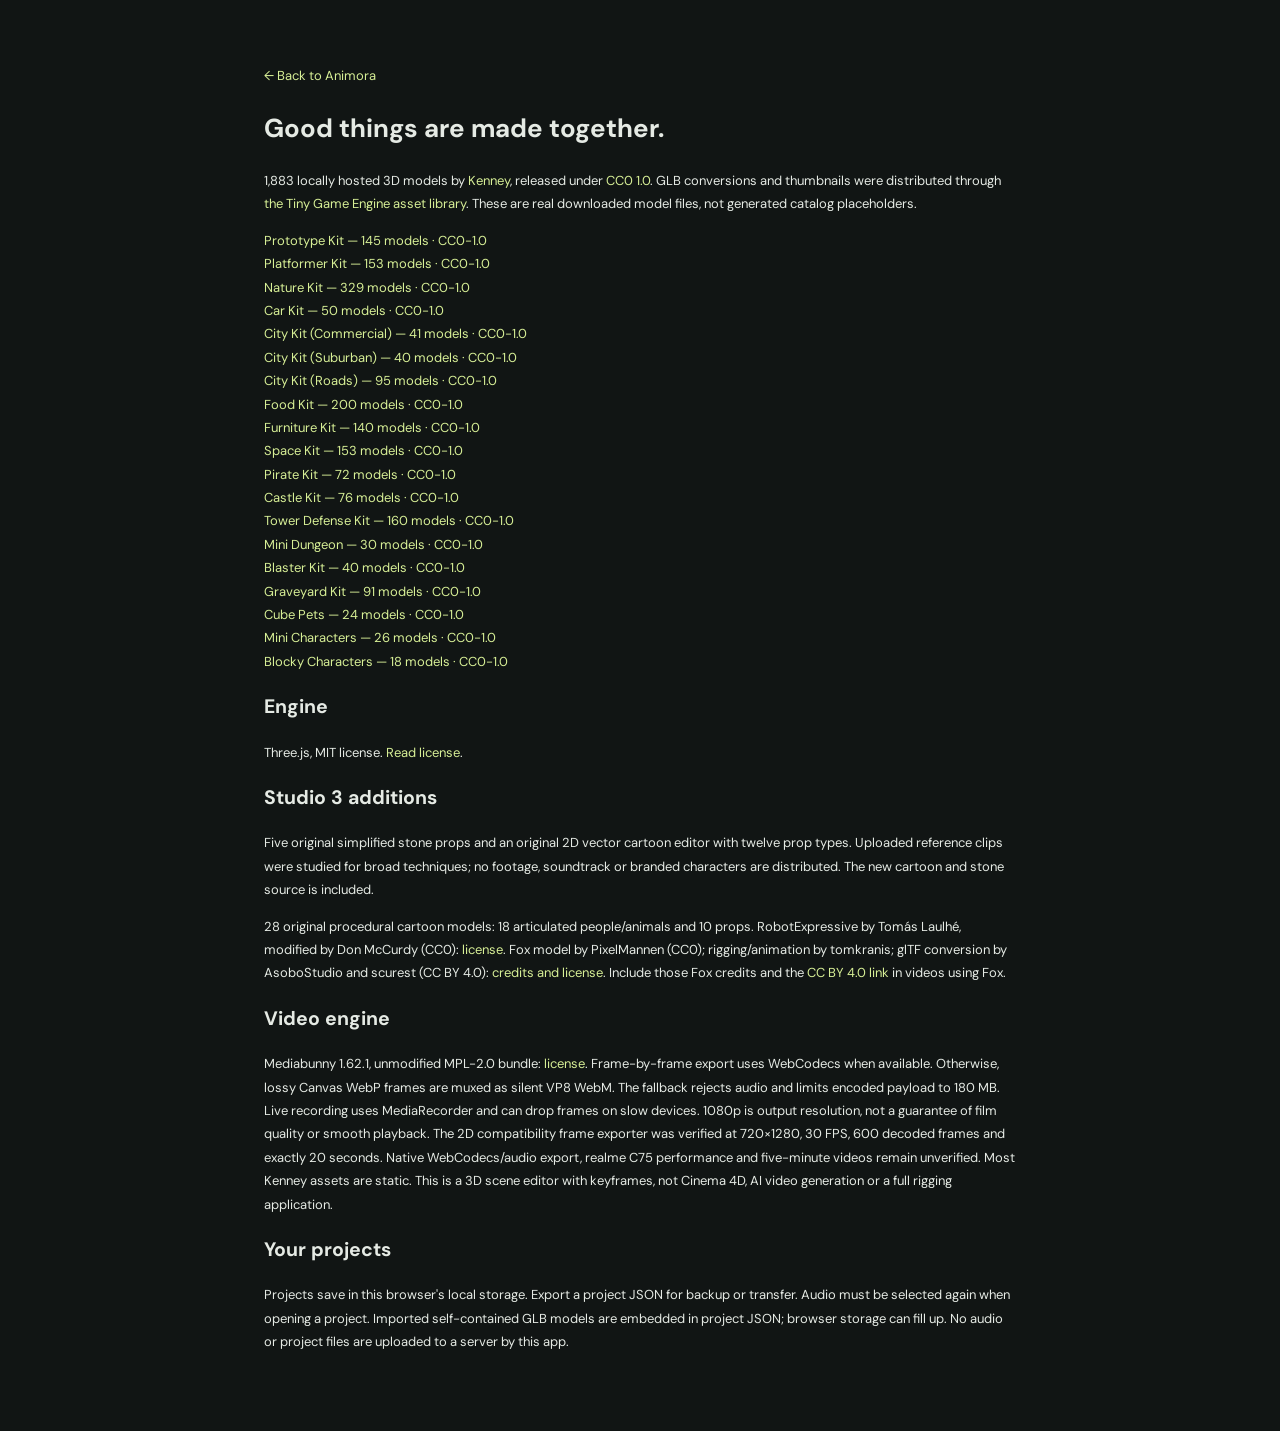
<file: credits.html>
<!doctype html><html lang="en"><meta charset="utf-8"><meta name="viewport" content="width=device-width,initial-scale=1"><title>Animora — Asset credits</title><link rel="stylesheet" href="style.css"><main style="max-width:800px;margin:40px auto;padding:24px;line-height:1.8"><a href="./">← Back to Animora</a><h1>Good things are made together.</h1><p>1,883 locally hosted 3D models by <a href="https://kenney.nl">Kenney</a>, released under <a href="https://creativecommons.org/publicdomain/zero/1.0/">CC0 1.0</a>. GLB conversions and thumbnails were distributed through <a href="https://github.com/Hidencod/tge-assets">the Tiny Game Engine asset library</a>. These are real downloaded model files, not generated catalog placeholders.</p><div id="packs"></div><h2>Engine</h2><p>Three.js, MIT license. <a href="vendor/LICENSE">Read license</a>.</p><h2>Studio 3 additions</h2><p>Five original simplified stone props and an original 2D vector cartoon editor with twelve prop types. Uploaded reference clips were studied for broad techniques; no footage, soundtrack or branded characters are distributed. The new cartoon and stone source is included.</p><p>28 original procedural cartoon models: 18 articulated people/animals and 10 props. RobotExpressive by Tomás Laulhé, modified by Don McCurdy (CC0): <a href="Robot-LICENSE.md">license</a>. Fox model by PixelMannen (CC0); rigging/animation by tomkranis; glTF conversion by AsoboStudio and scurest (CC BY 4.0): <a href="Fox-LICENSE.md">credits and license</a>. Include those Fox credits and the <a href="https://creativecommons.org/licenses/by/4.0/">CC BY 4.0 link</a> in videos using Fox.</p><h2>Video engine</h2><p>Mediabunny 1.62.1, unmodified MPL-2.0 bundle: <a href="MEDIABUNNY-LICENSE.txt">license</a>. Frame-by-frame export uses WebCodecs when available. Otherwise, lossy Canvas WebP frames are muxed as silent VP8 WebM. The fallback rejects audio and limits encoded payload to 180 MB. Live recording uses MediaRecorder and can drop frames on slow devices. 1080p is output resolution, not a guarantee of film quality or smooth playback. The 2D compatibility frame exporter was verified at 720×1280, 30 FPS, 600 decoded frames and exactly 20 seconds. Native WebCodecs/audio export, realme C75 performance and five-minute videos remain unverified. Most Kenney assets are static. This is a 3D scene editor with keyframes, not Cinema 4D, AI video generation or a full rigging application.</p><h2>Your projects</h2><p>Projects save in this browser's local storage. Export a project JSON for backup or transfer. Audio must be selected again when opening a project. Imported self-contained GLB models are embedded in project JSON; browser storage can fill up. No audio or project files are uploaded to a server by this app.</p></main><script>fetch('catalog.json').then(r=>r.json()).then(d=>{for(const p of d.packs){const a=document.createElement('a');a.href=p.url;a.textContent=p.name+' — '+p.models.length+' models · '+p.license;const el=document.createElement('div');el.append(a);document.getElementById('packs').append(el);}});</script></html>
</file>
<file: style.css>
@import url('https://fonts.googleapis.com/css2?family=DM+Sans:wght@400;500;600;700&family=Manrope:wght@400;500;600;700;800&display=swap');
:root{--bg:#111514;--panel:#191e1c;--line:#2c332f;--muted:#8e9c94;--text:#e5eae4;--accent:#d7ef96}*{box-sizing:border-box}body{margin:0;background:var(--bg);color:var(--text);font-family:'DM Sans',system-ui,sans-serif;font-size:13px}button,input,select{font:inherit}button,a,input,select{-webkit-tap-highlight-color:transparent}button{cursor:pointer;border:1px solid var(--line);border-radius:7px;padding:9px 12px;background:#232a26;color:var(--text);transition:.16s}button:hover{background:#354033;border-color:#6f805c}button:disabled{opacity:.5;cursor:wait}button.active{color:var(--accent);background:#343f2a;border-color:#65734c}button:focus-visible,input:focus-visible,select:focus-visible,a:focus-visible{outline:2px solid var(--accent);outline-offset:2px}a{color:var(--accent);text-decoration:none}.primary{background:var(--accent);color:#25301c;border-color:var(--accent);font-weight:700}.primary:hover{background:#e9ffb2}header{height:79px;display:flex;align-items:center;justify-content:space-between;padding:0 26px;border-bottom:1px solid var(--line);gap:18px}.brand{display:flex;align-items:center;gap:9px;color:#f1f4ed;font-family:Manrope,sans-serif;font-size:26px;font-weight:800;letter-spacing:-1px}.brandmark{display:inline-grid;place-items:center;width:33px;height:35px;border-radius:11px 11px 4px 11px;background:var(--accent);color:#182319;font-size:32px;line-height:1;transform:rotate(-8deg)}.badge{font:600 9px 'DM Sans',sans-serif;letter-spacing:1.1px;color:#9eaba0;border:1px solid var(--line);border-radius:4px;padding:5px 7px;margin-left:5px}.project-title{display:flex;flex-direction:column;gap:4px}.project-title input{background:none;border:none;color:var(--text);padding:0;text-align:center;width:190px;font-weight:600}.project-title span{font-size:10px;color:#8f9a8a;text-align:center}.header-actions{display:flex;gap:8px}.header-actions button{padding:10px 14px}.workspace{display:grid;grid-template-columns:280px minmax(360px,1fr) 258px;min-height:calc(100vh - 79px)}.panel{background:var(--panel)}.library{border-right:1px solid var(--line)}.inspector{border-left:1px solid var(--line)}.panel-heading{display:flex;align-items:center;justify-content:space-between;padding:24px 18px 18px;gap:8px}.eyebrow{font-size:9px;letter-spacing:1.8px;font-weight:600;color:#99a68f}.panel-heading h2{font-family:Manrope,sans-serif;font-size:17px;margin:7px 0 0;letter-spacing:-.4px}.panel-heading h2 span{font-size:10px;vertical-align:middle;border-radius:5px;color:#b9c6a5;background:#30392a;padding:3px 6px;margin-left:3px}.panel-heading>button{font-size:20px;padding:2px 9px}.library-tools{padding:0 16px}.search{display:flex;align-items:center;gap:7px;background:#111613;border:1px solid var(--line);border-radius:7px;padding:2px 10px}.search span{font-size:23px;color:#8e9c94}.search input{border:0;background:none;width:100%;padding:9px 0;font-size:11px}.library-tools>select{margin:10px 0;width:100%}.quick-categories{display:flex;gap:5px}.quick-categories button{font-size:10px;padding:6px 8px}.asset-summary{display:flex;justify-content:space-between;color:var(--muted);font-size:9px;padding:18px 17px 11px}.asset-grid{padding:0 14px;display:grid;grid-template-columns:repeat(2,1fr);gap:9px;max-height:640px;overflow:auto;align-content:start;scrollbar-width:thin;scrollbar-color:#46523e transparent}.asset-card{position:relative;padding:0;text-align:left;overflow:hidden;background:#222b26;border:1px solid #303b33}.asset-card img{width:100%;aspect-ratio:1.12;display:block;object-fit:contain;padding:7px;background:radial-gradient(ellipse at 50% 70%,#46513e00,#00000016)}.asset-card span{display:block;padding:8px 8px 9px;background:#202720;color:#d3dccf;font-size:10px;text-overflow:ellipsis;white-space:nowrap;overflow:hidden}.asset-card i{position:absolute;right:6px;top:6px;display:none;font-style:normal;border-radius:4px;background:var(--accent);color:#111;padding:0 4px}.asset-card:hover i{display:block}.library-footer{display:flex;align-items:center;justify-content:space-between;padding:16px;gap:6px;font-size:9px}.library-footer button{font-size:10px;padding:7px}.editor{padding:28px 25px 15px;min-width:0}.editor-heading{display:flex;justify-content:space-between;align-items:center;gap:12px;margin-bottom:23px}.editor-heading h1{font-family:Manrope,sans-serif;font-size:23px;font-weight:500;letter-spacing:-.8px;margin:8px 0 0;line-height:1.35}.live{font-size:8px;white-space:nowrap;letter-spacing:1.2px;color:#a1b692}.live i{display:inline-block;width:5px;height:5px;background:#b6dd89;border-radius:50%;margin-right:6px}.stage-toolbar{display:flex;justify-content:space-between;align-items:center;margin-bottom:12px;gap:5px}.segmented{display:flex;gap:3px;padding:3px;background:#1d241f;border-radius:7px}.segmented button{border:0;padding:7px 9px;font-size:10px;background:none;color:#aab4a7}.segmented button.active{background:#35402d;color:var(--accent)}#resetCamera{border:0;background:none;font-size:10px;color:#a4b09f;padding:5px}.stage{position:relative;border-radius:12px;overflow:hidden;background:#b6c9c4;aspect-ratio:16/9;border:1px solid #495346;display:flex;align-items:center;justify-content:center;min-height:200px}#output{width:100%;height:100%;object-fit:contain;display:block;touch-action:none}.stage-top,.stage-bottom{pointer-events:none;position:absolute;left:16px;right:16px;display:flex;justify-content:space-between;color:#354d3c;font-size:9px;align-items:center;gap:10px;text-shadow:0 1px 4px #dbe8d988}.stage-top{top:14px}.stage-top span:first-child{border:1px solid #516c4f55;background:#f4fff033;border-radius:4px;padding:5px 8px}.stage-bottom{bottom:14px;font-size:8px;letter-spacing:1.2px}.stage-bottom button{pointer-events:auto;font-size:9px;background:#edf7e75c;border-color:#ffffff44;color:#324b36;padding:6px 9px;letter-spacing:0}.loading{position:absolute;inset:0;display:grid;place-items:center;background:#17291ddd;color:#def0bd}.loading[hidden]{display:none}.transport{display:flex;align-items:center;gap:12px;padding:17px 0 21px}.transport button{background:none;border:0;font-size:19px;padding:3px 4px}.transport .play{background:var(--accent);color:#22311b;width:34px;height:34px;border-radius:50%;font-size:12px}.time{white-space:nowrap;font-size:10px}.time>span{color:#7e8c82}.transport input{flex:1;min-width:20px;accent-color:var(--accent)}.timeline{border:1px solid var(--line);border-radius:9px;background:#181e1a;padding:15px}.timeline-header{display:flex;gap:10px;align-items:center}.timeline-header h3{margin:0;font-size:12px}.timeline-header span{color:#8b998f;font-size:9px}.timeline-header button{margin-left:auto;font-size:9px;padding:5px 7px;background:none}.ruler{display:flex;justify-content:space-between;margin:17px 5px 10px 116px;color:#7e8d81;font-size:9px}#tracks{max-height:180px;overflow:auto;scrollbar-width:thin}.track{width:100%;display:flex;align-items:center;gap:12px;background:none;border:0;border-radius:4px;padding:5px 3px;margin:2px 0}.track.active{background:#2d3827}.track-name{width:100px;overflow:hidden;text-overflow:ellipsis;white-space:nowrap;font-size:9px;text-align:left;flex-shrink:0}.track-rail{height:22px;flex:1;background:repeating-linear-gradient(90deg,#293029 0px,#293029 1px,transparent 1px,transparent 25%);position:relative}.track-bar{position:absolute;top:1px;height:20px;background:#516447;border:1px solid #7b9265;border-radius:3px;font-size:8px;padding:3px 5px;white-space:nowrap;overflow:hidden;color:#d7e6c8}.hint{font-size:10px;color:#87998b;line-height:1.6;margin:13px 0 0}.editor-footer{display:flex;justify-content:space-between;gap:8px;font-size:9px;color:#738475;padding:20px 0 0}.inspector section{padding:17px 18px;border-top:1px solid var(--line)}h3{font-size:11px;font-weight:600;margin:0 0 15px}.inspector label{display:block;font-size:10px;color:#a4b09f;margin:12px 0}.inspector label>span{float:right;color:#677869}input,select{background:#111713;border:1px solid #333d33;color:#d8e1d2;border-radius:6px;padding:9px 10px;outline:none}input::placeholder{color:#697a6d}.inspector input:not([type=color]):not([type=range]),.inspector select{display:block;width:100%;margin-top:6px;font-size:11px}.presets{display:flex;gap:5px}.presets button{flex:1;padding:5px 6px;font-size:10px;background:none}.color-row{display:flex;gap:15px}.color-row label{flex:1;margin:0}.color-row input{display:block;height:30px;width:100%;padding:3px;margin-top:8px}.inspector input[type=range]{display:block;width:100%;padding:0;accent-color:var(--accent);margin-top:10px}.two-col{display:flex;gap:10px}.two-col label{width:50%}.selected-name{color:var(--accent);font-size:12px}.danger{color:#e4a68d;background:#412e25;font-size:10px;width:100%}.small{font-size:9px;padding:5px}.file-label input{font-size:9px!important;padding:5px}dialog{background:#202820;color:#e4eddf;border:1px solid #526548;border-radius:16px;max-width:470px;width:calc(100% - 32px);padding:30px;line-height:1.7}dialog::backdrop{background:#07120bc9;backdrop-filter:blur(7px)}dialog h2{font:500 25px Manrope,sans-serif;letter-spacing:-.7px}.close{float:right;margin:-15px -15px 0 10px;background:none;border:0;font-size:24px}dialog li{margin:10px 0}dialog p{color:#bac6b2;font-size:12px}dialog progress{width:100%;height:8px;accent-color:var(--accent);margin:20px 0}.download{display:block;text-align:center;padding:12px;border-radius:7px}.download[hidden]{display:none}#cancelExport{width:100%;margin-top:10px}#toast{position:fixed;bottom:24px;left:50%;transform:translateX(-50%) translateY(100px);padding:12px 20px;border:1px solid #657955;background:#273622;color:#e4f0d5;border-radius:9px;z-index:10;opacity:0;transition:.2s;max-width:90%;font-size:12px}#toast.show{opacity:1;transform:translateX(-50%) translateY(0)}[hidden]{display:none!important}body.recording .workspace{pointer-events:none}body.recording header{pointer-events:none}@media(min-width:1500px){.workspace{grid-template-columns:310px minmax(360px,1fr) 280px}.asset-grid{grid-template-columns:repeat(3,1fr)}.editor{padding:32px 35px}.editor-heading h1{font-size:28px}}@media(max-width:1100px){.workspace{grid-template-columns:235px minmax(300px,1fr)}.inspector{grid-column:1/-1;display:grid;grid-template-columns:repeat(3,1fr);border-top:1px solid var(--line)}.inspector .panel-heading{display:none}.inspector section{border-top:0;border-right:1px solid var(--line)}.editor-heading h1{font-size:20px}.live{display:none}.editor{padding:23px 18px}.quick-categories{flex-wrap:wrap}.badge{display:none}}@media(max-width:650px){header{height:65px;padding:0 13px;gap:8px}.brand{font-size:22px}.brandmark{width:28px;height:30px;font-size:27px}.project-title{display:none}.header-actions{gap:5px}.header-actions button{padding:8px 10px;font-size:11px}.header-actions button span{display:none}.workspace{display:flex;flex-direction:column}.editor{order:0;padding:21px 13px 10px}.editor-heading{margin-bottom:15px}.editor-heading h1{font-size:22px}.editor-heading .eyebrow{font-size:8px}.stage-toolbar{gap:0}.segmented button{padding:7px;font-size:9px}.stage{min-height:190px}.stage-top,.stage-bottom{left:10px;right:10px;font-size:8px}.stage-top span:last-child{display:none}.transport{gap:10px;padding:15px 0}.timeline{padding:12px}#tracks{max-height:115px}.editor-footer{font-size:8px;padding:14px 0}.library{order:1;border-top:1px solid var(--line);border-right:0}.panel-heading{padding:18px 15px 12px}.asset-grid{grid-template-columns:repeat(3,1fr);max-height:350px}.asset-card img{aspect-ratio:1.35}.library-tools{display:grid;grid-template-columns:1fr 1fr;gap:8px}.library-tools>select{margin:0;font-size:10px;min-width:0}.quick-categories{grid-column:1/-1}.asset-summary{padding-top:12px}.inspector{order:2;display:block}.inspector .panel-heading{display:flex}.inspector section{padding:18px;border-top:1px solid var(--line)}.inspector label{font-size:12px}.inspector input:not([type=color]):not([type=range]),.inspector select{font-size:14px}.color-row input{height:40px}.two-col{gap:14px}.transport input{padding:0}#objectPanel{scroll-margin-top:10px}}
.section-title{margin-top:25px;padding-top:18px;border-top:1px solid var(--line)}.coordinate-row{display:grid;grid-template-columns:repeat(3,1fr);gap:7px}.coordinate-row input{min-width:0}.two-col>button{font-size:9px;padding:8px;flex:1}.full{width:100%}.key-row{display:flex;gap:5px;margin:6px 0}.key-row button:first-child{flex:1;text-align:left;font-size:11px}.key-row button:last-child{padding:6px 9px}.key-footer{display:flex;justify-content:space-between;align-items:center;color:var(--muted);font-size:10px;margin:8px 0}.key-footer button{font-size:9px;padding:5px}.key-dot{position:absolute;top:6px;width:8px;height:8px;transform:rotate(45deg);background:#e3f6b5;border:1px solid #304b2d;pointer-events:none}#jointPanel,#characterPose,#morphPanel{border-top:1px solid var(--line);margin-top:18px;padding-top:16px}#exportCredits{font-size:10px;border:1px solid #738c60;padding:9px}#advancedObject .section-title{color:var(--accent)}.asset-card img{object-fit:contain}#keyList{max-height:190px;overflow:auto}#objectColor{width:100%;height:35px;margin-top:8px}#timeInput{font-variant-numeric:tabular-nums}.inspector{max-height:calc(100vh - 79px);overflow:auto;scrollbar-width:thin;position:sticky;top:0}.editor{align-self:start}.library{align-self:stretch}@media(max-width:1100px){.inspector{max-height:none;position:static}}@media(max-width:650px){.header-actions{gap:3px}.header-actions button{padding:7px}.header-actions{flex-wrap:wrap}.header-actions #saveProject{display:inline-flex}.brand{font-size:20px}.editor-heading h1{font-size:21px}.inspector .two-col>button{font-size:11px}.asset-grid{max-height:340px}}
</file>
